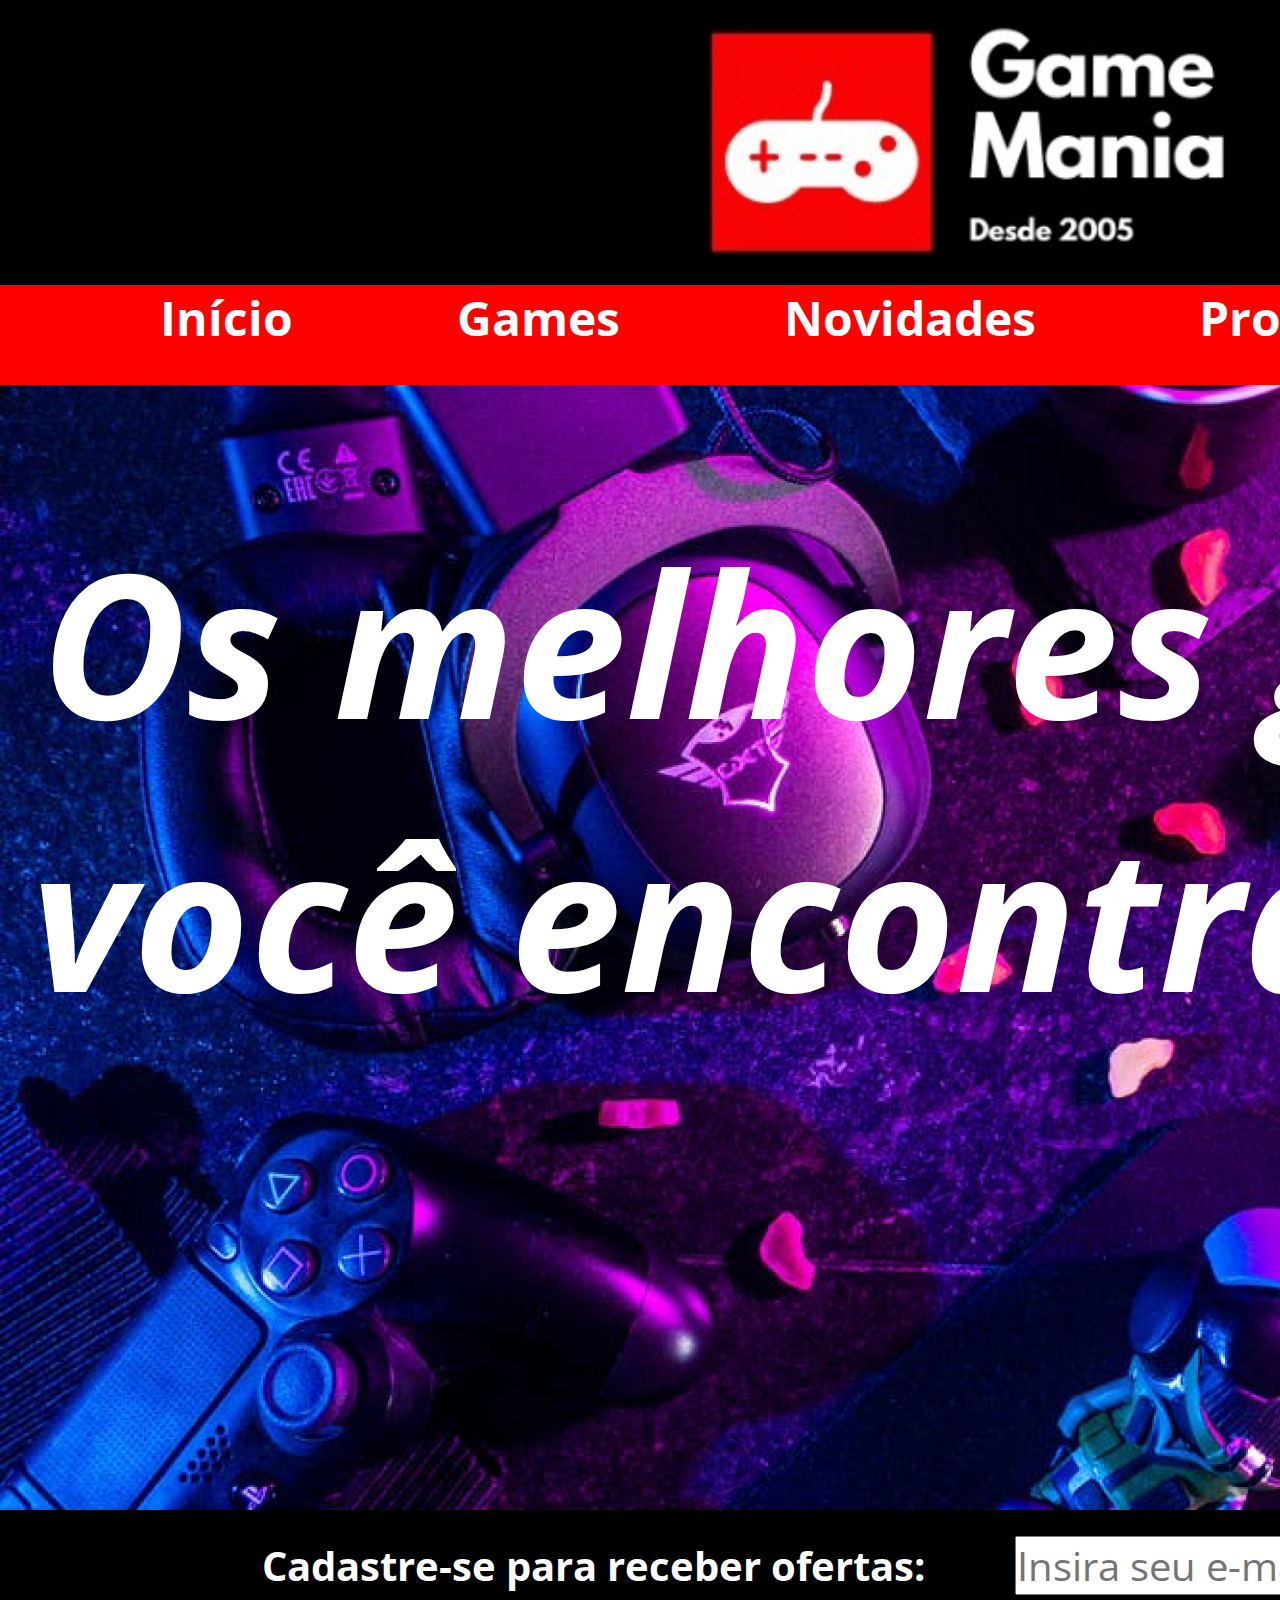
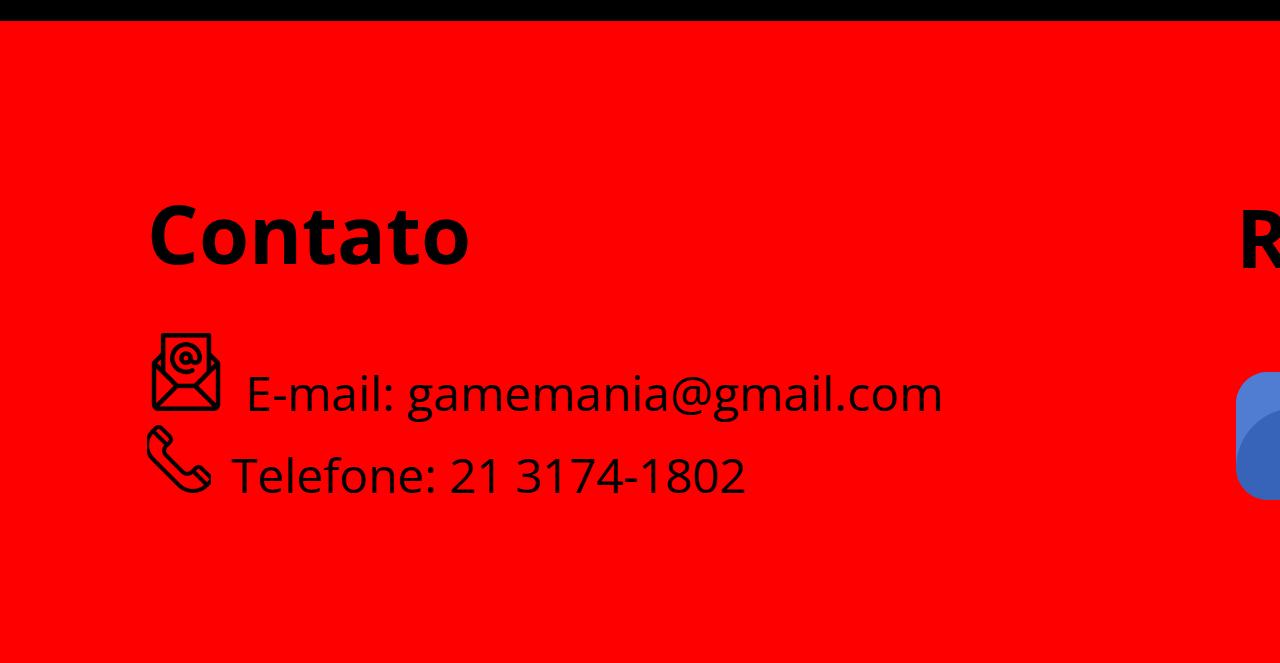
<file: Site Game Mania/index.html>
<!DOCTYPE html>
<html lang="pt-br">
<head>
    <meta charset="UTF-8">
    <meta http-equiv="X-UA-Compatible" content="IE=edge">
    <meta name="viewport" content="width=device-width, initial-scale=1.0">
    <title>Home - Game Mania</title>
    <link rel="stylesheet" href="CSS/style.css">
</head>
<body>
    <header>
        <div class="logo">
            <a href=""><img src="img/logo.jpeg" height="284" width="563" alt="Logo do Site"></a>
        </div>
    <div class="menu">
        <div class="menu-principal container-grid posicionamento-header">
                <nav id="menu" class="lista-menu">
                    <a href="">Início</a>
                    <a href="">Games</a>
                    <a href="">Novidades</a>
                    <a href="">Promoções</a>
                    <a href="login.html">Login</a>
                </nav>
                <a href="#" onclick = "mostrarMenu()" id="barras"><img class="barras" src="img/menubarra.svg" alt="Menu de Barras"></a>
        </div>
    </div>
    </header>
    <section class="banner">
        <div class="texto-banner">
            <h1>Os melhores games você encontra aqui!</h1>
        </div>
    </section>
    <section class="e-mail">
                <form action="">
                    <label>Cadastre-se para receber ofertas: &emsp;&emsp;</label><input id="campo-email" type="email" placeholder="Insira seu e-mail" required>
                    <button onclick="enviarEmail()" class="botao-cadastrar">Enviar</button>
                </form>
    </section>
    <footer>
        <div class="contato">
            <h2>Contato</h2>
                <p><img src="img/email.png" height="78" width="78" alt="E-mail">E-mail: gamemania@gmail.com</p>
                <p><img src="img/telefone.png" height="68" width="64" alt="Telefone">Telefone: 21 3174-1802</p>
        </div>
        <div class="redes-sociais">
                    <h2>Redes Sociais</h2>
                    <a href="#"><img src="img/face.png" alt="Logo do Facebook"></a>
                    <a href="#"><img src="img/insta.png" alt="Logo do Instagram"></a>
        </div>
    </footer>
    <script>
        let menu = document.getElementById("menu");
        function mostrarMenu(){
            if(menu.style.display != "flex"){
                menu.style.display = "flex"
            }else{
                menu.style.display = "none"
            }
        }
    </script>
    <script src="js/jquery-3.6.0.js"></script>
    <script src="js/script.js"></script>
    <script src="https://cdn.jsdelivr.net/npm/bootstrap@5.1.3/dist/js/bootstrap.bundle.min.js" integrity="sha384-ka7Sk0Gln4gmtz2MlQnikT1wXgYsOg+OMhuP+IlRH9sENBO0LRn5q+8nbTov4+1p" crossorigin="anonymous"></script>
</body>
</html>
</file>
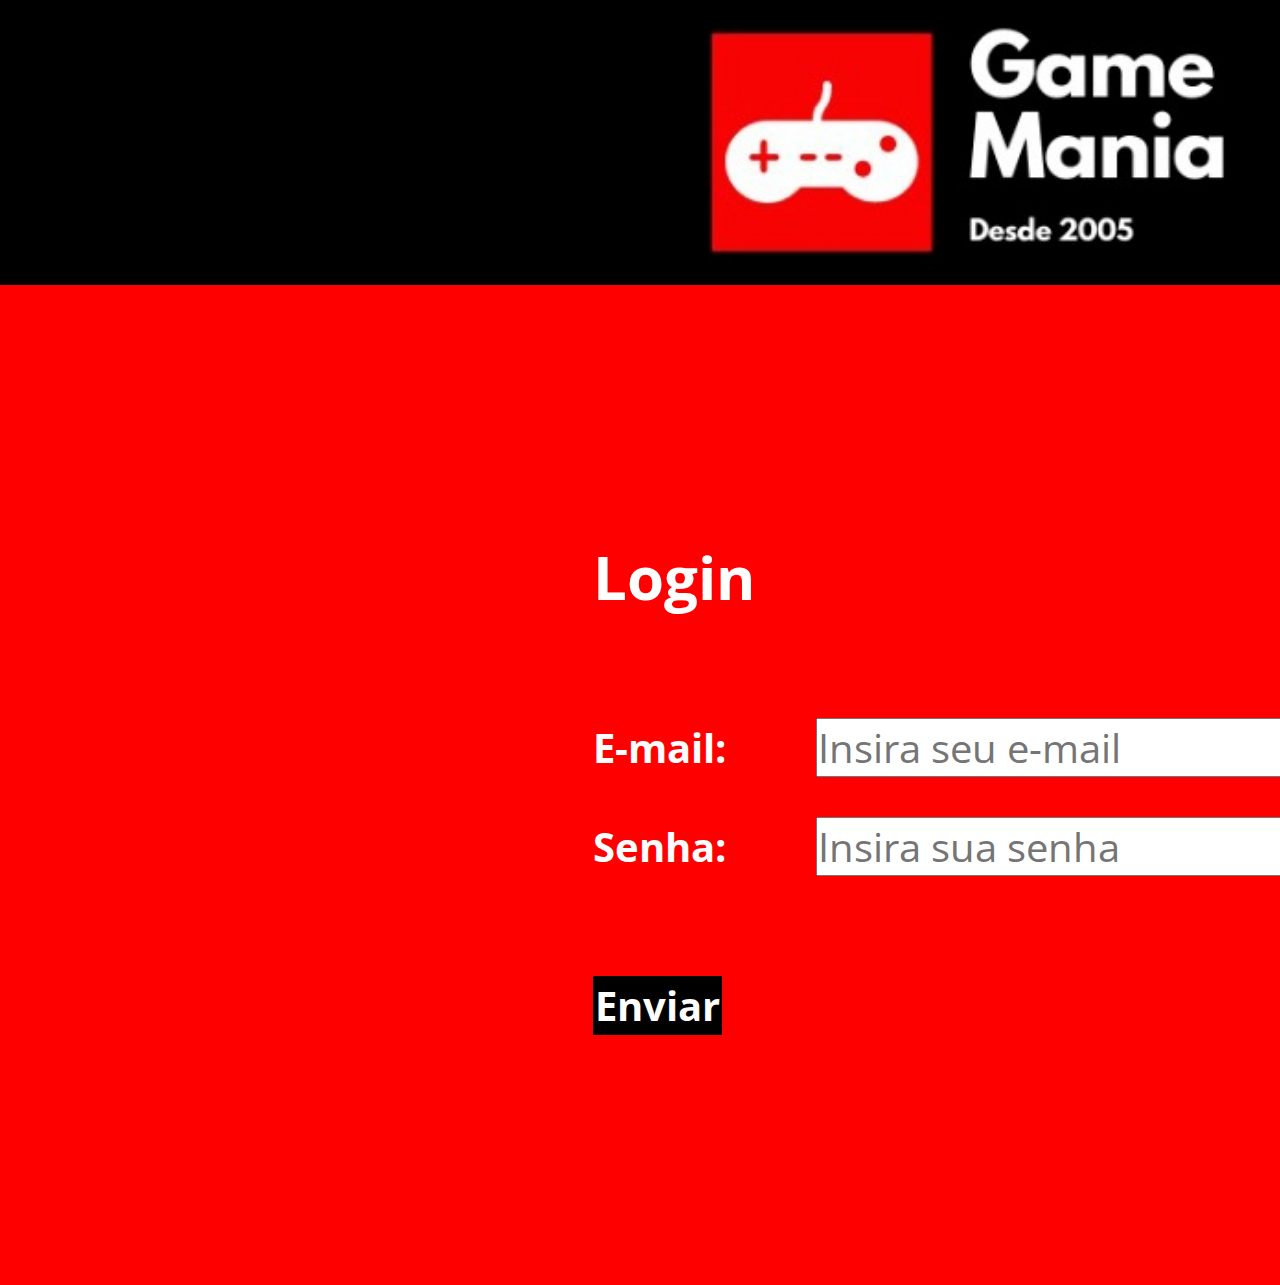
<file: Site Game Mania/login.html>
<!DOCTYPE html>
<html lang="pt-br">
<head>
    <meta charset="UTF-8">
    <meta http-equiv="X-UA-Compatible" content="IE=edge">
    <meta name="viewport" content="width=device-width, initial-scale=1.0">
    <title>Game Mania - Login</title>
    <link rel="stylesheet" href="CSS/style.css">
</head>
<body>
    <header>
        <div class="logo">
            <a href=""><img src="img/logo.jpeg" height="284" width="563" alt="Logo do Site"></a>
        </div>
    </header>
    <section class="login">
        <div class="login-principal">
            <h3>Login</h3>
            <form action="">
                <label>E-mail: &emsp;&emsp;<input id="campo-email-login" type="email" placeholder="Insira seu e-mail" required></label>
                    <p><label>Senha: &emsp;&emsp;<input id="campo-senha" type="password" placeholder="Insira sua senha" required></label></p>
                <button onclick="enviarEmailSenha()" class="botao-login">Enviar</button>
            </form>

        </div>
    </section>
    <script src="js/script.js"></script>
</body>
</html>
</file>
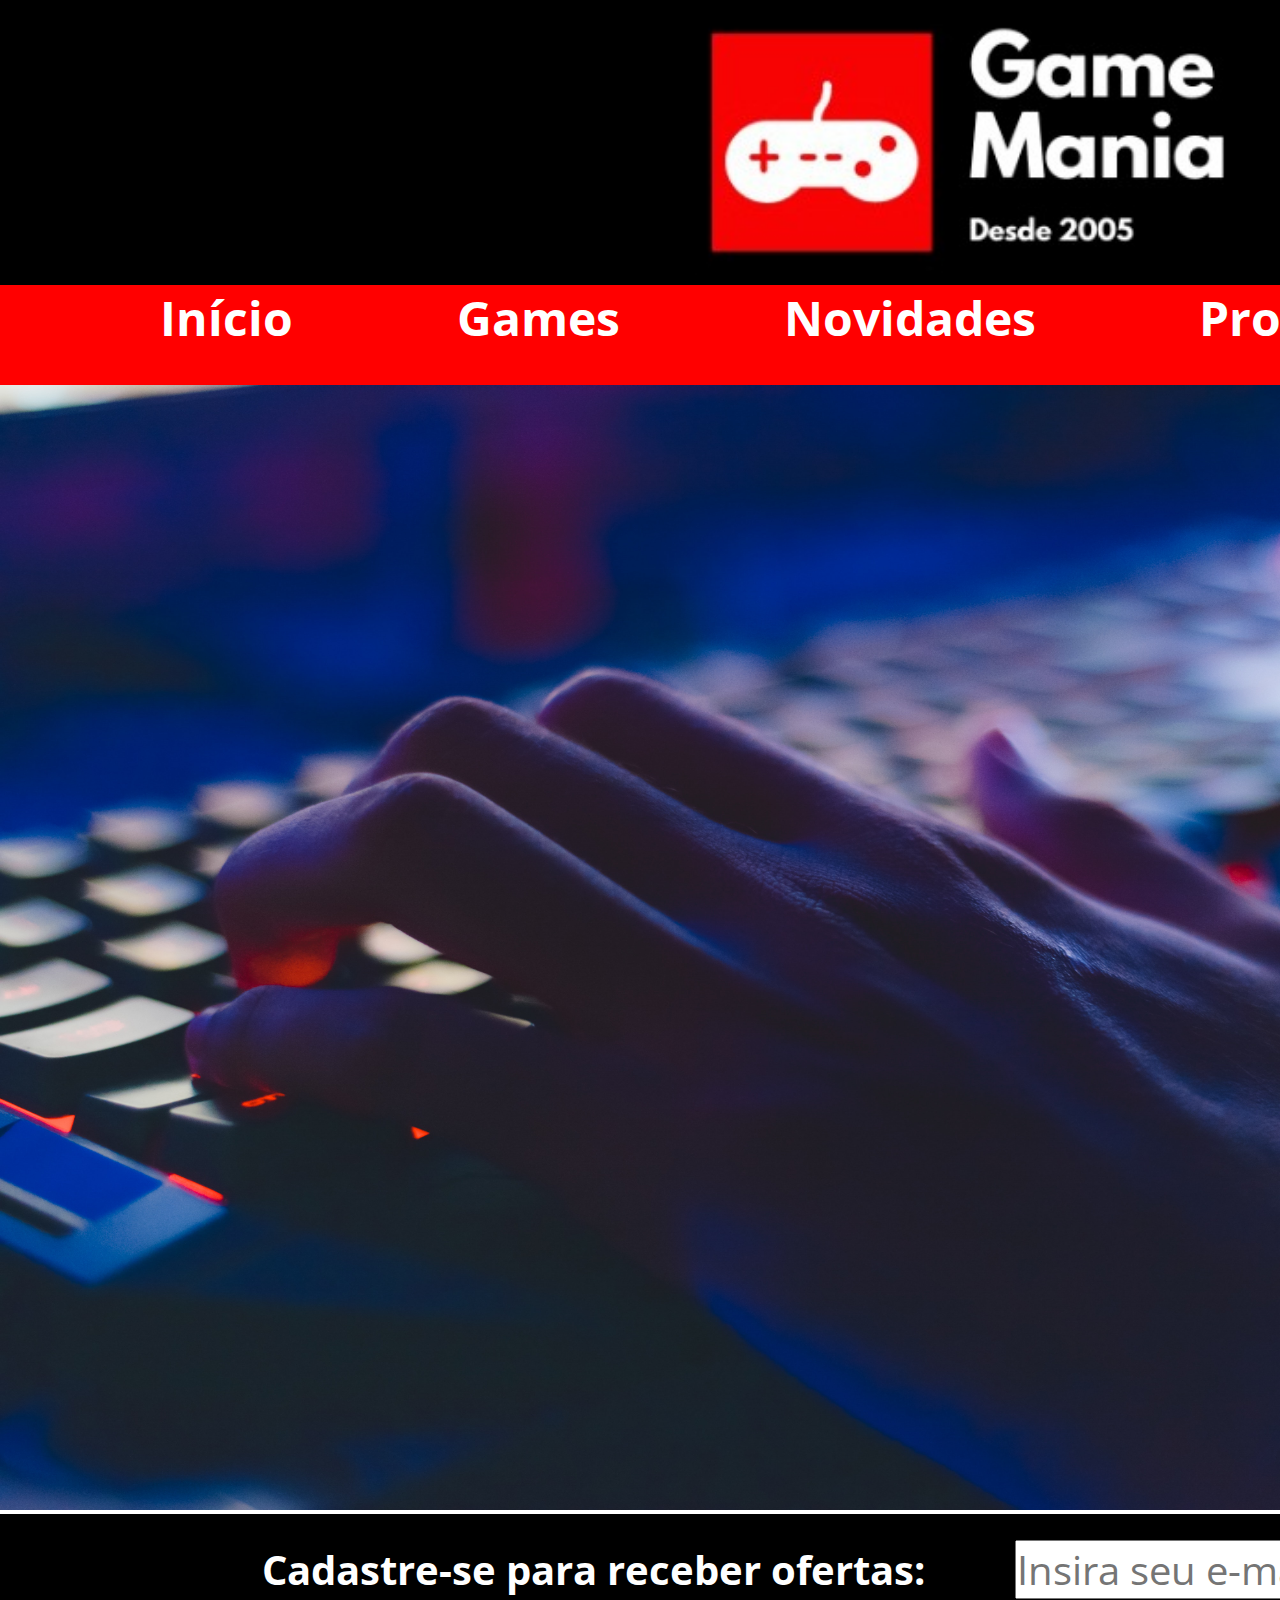
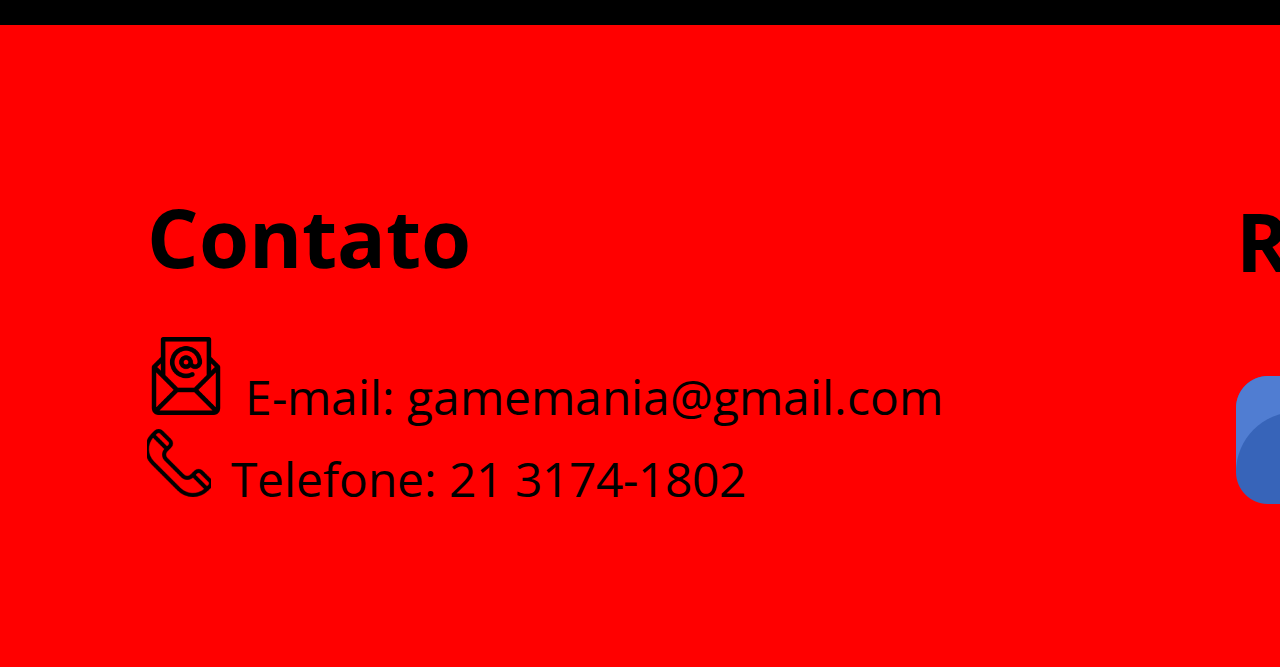
<file: Site Game Mania/slideshow.html>
<!DOCTYPE html>
<html lang="pt-br">
<head>
    <meta charset="UTF-8">
    <meta http-equiv="X-UA-Compatible" content="IE=edge">
    <meta name="viewport" content="width=device-width, initial-scale=1.0">
    <title>Game Mania - Slide Show</title>
    <link rel="stylesheet" href="CSS/style.css">
</head>
<body>
    <header>
        <div class="logo">
            <a href=""><img src="img/logo.jpeg" height="284" width="563" alt="Logo do Site"></a>
        </div>
    <div class="menu">
        <div class="menu-principal container-grid posicionamento-header">
                <nav id="menu" class="lista-menu">
                    <a href="">Início</a>
                    <a href="">Games</a>
                    <a href="">Novidades</a>
                    <a href="">Promoções</a>
                    <a href="login.html">Login</a>
                </nav>
                <a href="#" onclick = "mostrarMenu()" id="barras"><img class="barras" src="img/menubarra.svg" alt="Menu de Barras"></a>
        </div>
    </div>
    </header>
    <div id="carrosel" class="carrosel">
        <img src="img/banner1.jpg" alt="Banner 1">
        <img src="img/banner2.jpg" alt="Banner 2">
        <img src="img/banner3.jpg" alt="Banner 3">
    </div>
    <section class="e-mail">
        <form action="">
            <label>Cadastre-se para receber ofertas: &emsp;&emsp;</label><input id="campo-email" type="email" placeholder="Insira seu e-mail" required>
            <button onclick="enviarEmail()" class="botao-cadastrar">Enviar</button>
        </form>
</section>
<footer>
    <div class="contato">
        <h2>Contato</h2>
            <p><img src="img/email.png" height="78" width="78" alt="E-mail">E-mail: gamemania@gmail.com</p>
            <p><img src="img/telefone.png" height="68" width="64" alt="Telefone">Telefone: 21 3174-1802</p>
    </div>
    <div class="redes-sociais">
                <h2>Redes Sociais</h2>
                <a href="#"><img src="img/face.png" alt="Logo do Facebook"></a>
                <a href="#"><img src="img/insta.png" alt="Logo do Instagram"></a>
    </div>
</footer>
<script>
    let menu = document.getElementById("menu");
    function mostrarMenu(){
        if(menu.style.display != "flex"){
            menu.style.display = "flex"
        }else{
            menu.style.display = "none"
        }
    }
</script>
    <script src="js/jquery-3.6.0.js"></script>
    
    <script>$(document).ready(function(){
        $("#carrosel img:eq(0)").addClass("banner-ativo").show();
    })
    
    setInterval(slide,1000);
    
    function slide(){
    
        if($(".banner-ativo").next().length){
            $(".banner-ativo").removeClass("banner-ativo").hide().next().addClass("banner-ativo").show();
        }else{
            $(".banner-ativo").removeClass().hide();
            $("#carrosel img:eq(0)").addClass("banner-ativo").show();
        }
    }
</script>
<script src="js/script.js"></script>
    <script src="https://cdn.jsdelivr.net/npm/bootstrap@5.1.3/dist/js/bootstrap.bundle.min.js" integrity="sha384-ka7Sk0Gln4gmtz2MlQnikT1wXgYsOg+OMhuP+IlRH9sENBO0LRn5q+8nbTov4+1p" crossorigin="anonymous"></script>
</body>
</html>
</file>
<file: Site Game Mania/CSS/style.css>
@import url('https://fonts.googleapis.com/css2?family=Open+Sans:wght@500&display=swap');
*{
    margin: 0;
    padding: 0;
    box-sizing: border-box;
}
.container-grid{
    width: 1200px;
    height: 100%;
    margin: auto;
}
header{
    background-color: black;
    height: 285px;
    width: 1920px;
}
.logo{
    width: 1920px;
    height: 100%;
    margin: auto;
    display: flex;
    justify-content: center;
    align-items: center;
}
.menu{
    width: 1920px;
    height: 101px;
    background-color: red;
    
}
.menu-principal{
    width: 1600px;
    height: auto;
}
.lista-menu a{
    color: white;
    text-decoration: none;
    font-family: 'Open Sans', sans-serif;
    font-size: 48px;
    font-weight: bold;
}
.lista-menu{
    display: flex;
    justify-content: space-between;
    align-items: center;
}
.banner{
    height: 1125px;
    width: 1920px;
    margin-top: 100px;
    background-image: url(../img/banner.png);
    background-repeat: no-repeat;
    background-size: cover;
    text-align: center;
}
.texto-banner{
    color: white;
    font-family: 'Open Sans', sans-serif;
    font-size: 100px;
    font-style: italic;
    font-weight: bold;
    padding-top: 120px;
}
#carrosel img{
    display: none;
    height: 1125px;
    width: 1920px;
    margin-top: 100px;
}
.banner-ativo{
    display: flex;
}
.e-mail{
    height: 111px;
    width: 1920px;
    background-color: black;
    display: flex;
    justify-content: center;
    align-items: center;
}
label{
    color: white;
    font-family: 'Open Sans', sans-serif;
    font-size: 40px;
    font-weight: bold;
}
input{
    color:black;
    font-family: 'Open Sans', sans-serif;
    font-size: 40px;
}
button{
    color: white;
    font-family: 'Open Sans', sans-serif;
    font-size: 40px;
    font-weight: bold;
    background-color: red;
    border: none;
    padding: 2px;
}
footer{
    background-color: red;
    width: 1920px;
    height: 642px;
    display: flex;
    justify-content:space-around;
    align-items: center;
}
.contato h2{
    color: black;
    text-decoration: none;
    font-family: 'Open Sans', sans-serif;
    font-size: 81px;
    font-weight: bold;
    margin-bottom: 45px;
}
.contato p{
    color: black;
    text-decoration: none;
    font-family: 'Open Sans', sans-serif;
    font-size: 48px;
}
.redes-sociais h2{
    color: black;
    text-decoration: none;
    font-family: 'Open Sans', sans-serif;
    font-size: 81px;
    font-weight: bold;
    margin-bottom: 80px;
}
.redes-sociais img{
    margin-right: 80px;
}
.contato img{
    margin-right: 20px;
}
.menu-ativo{
    display: flex;
}
.login{
    width: 1920px;
    height: 1000px;
    background-color: red;
    display: flex;
    justify-content: center;
    align-items: center;
}
.login-principal{
    display: flex;
    flex-direction: column;
}
.login-principal h3{
    color: white;
    font-family: 'Open Sans', sans-serif;
    font-size: 60px;
    font-weight: bold;
    margin-bottom: 100px;
}
.login-principal p{
    margin-top: 40px;
}
.botao-login{
    background-color: black;
    margin-top: 100px;
}
.barras{
    width: 30px;
    display: none;
}
.posicionamento-header{
    position: relative;
}
@media only screen and (max-width: 1200px) {
    .container-grid{
      width: 90%;
    }
    header{
        width: 768px;
        height: 184px;
    }
    .logo{
        width: 768px;
        height: 100%;
    }
    .menu{
        width: 768px;
        height: 38px;
    }
    .menu a{
        font-size: 16px;
    }
    
    .logo img{
        width: 374px;
        height: 179px;
    }
    .banner{
        width: 768px;
        height: 361px;
        margin-top: 38px;
    }
    .texto-banner{
        font-size: 40px;
        padding-top: 30px;
    }
    #carrosel img{
        height: 361px;
        width: 768px;
        margin-top: 38px;
    }

    .e-mail{
        width: 768px;
        height: 46px;
    }
    label{
        font-size: 18px;
    }
    input{
        font-size: 18px;
    }
    button{
        font-size: 18px;
    }
    footer{
        width: 768px;
        height: 275px;
    }
    .contato h2{
        font-size: 22px;
    }
    .contato p{
        font-size: 18px;
    }
    .contato img{
        width: 49px;
        height: 37px;
    }
    .redes-sociais h2{
        font-size: 22px;
        margin-bottom: 40px;
    }
    .redes-sociais img{
        width: 89px;
        height: 85px;
        margin-right: 30px;
    }
}
@media only screen and (max-width: 768px){

    .barras{
        display: inline-block;
        display: flex;
        justify-content: center;
        align-items: center;
    }
    header{
        width: 320px;
        height: 93px;
    }
    .logo{
        width: 320px;
        height: 100%;
    }
    .menu{
        width: 320px;
        height: 38px;
    } 
    .logo img{
        width: 195px;
        height: 95px;
    }
    .banner{
        width: 320px;
        height: 159px;
        margin-top: 38px;
    }
    .texto-banner{
        font-size: 16px;
        padding-top: 30px;
    }
    #carrosel img{
        height: 159px;
        width: 320px;
        margin-top: 38px;
    }
    .e-mail{
        width: 320px;
        height: 35px;
    }
    label{
        display: none;
    }
    input{
        font-size: 14px;
    }
    button{
        font-size: 14px;
    }
    footer{
        width: 320px;
        height: 374px;
        flex-direction: column;
    }
    .contato h2{
        font-size: 18px;
        display: flex;
        justify-content: center;
        margin-bottom: 30px;
    }
    .contato p{
        font-size: 14px;
    }
    .contato img{
        width: 44px;
        height: 32px;
    }
    .redes-sociais h2{
        display: flex;
        justify-content: center;
        font-size: 18px;
        margin-bottom: 40px;
    }
    .redes-sociais img{
        width: 79px;
        height: 75px;
        margin-right: 20px;
    }
    .lista-menu{
        display: none;
        flex-direction: column;
        width: 200px;
        position: absolute;
        top: 0;
        right: 65;
        background-color: black;
    }
    .lista-menu a{
        font-size: 16px;
        text-align: center;
        padding: 15px;
    }
}
</file>
